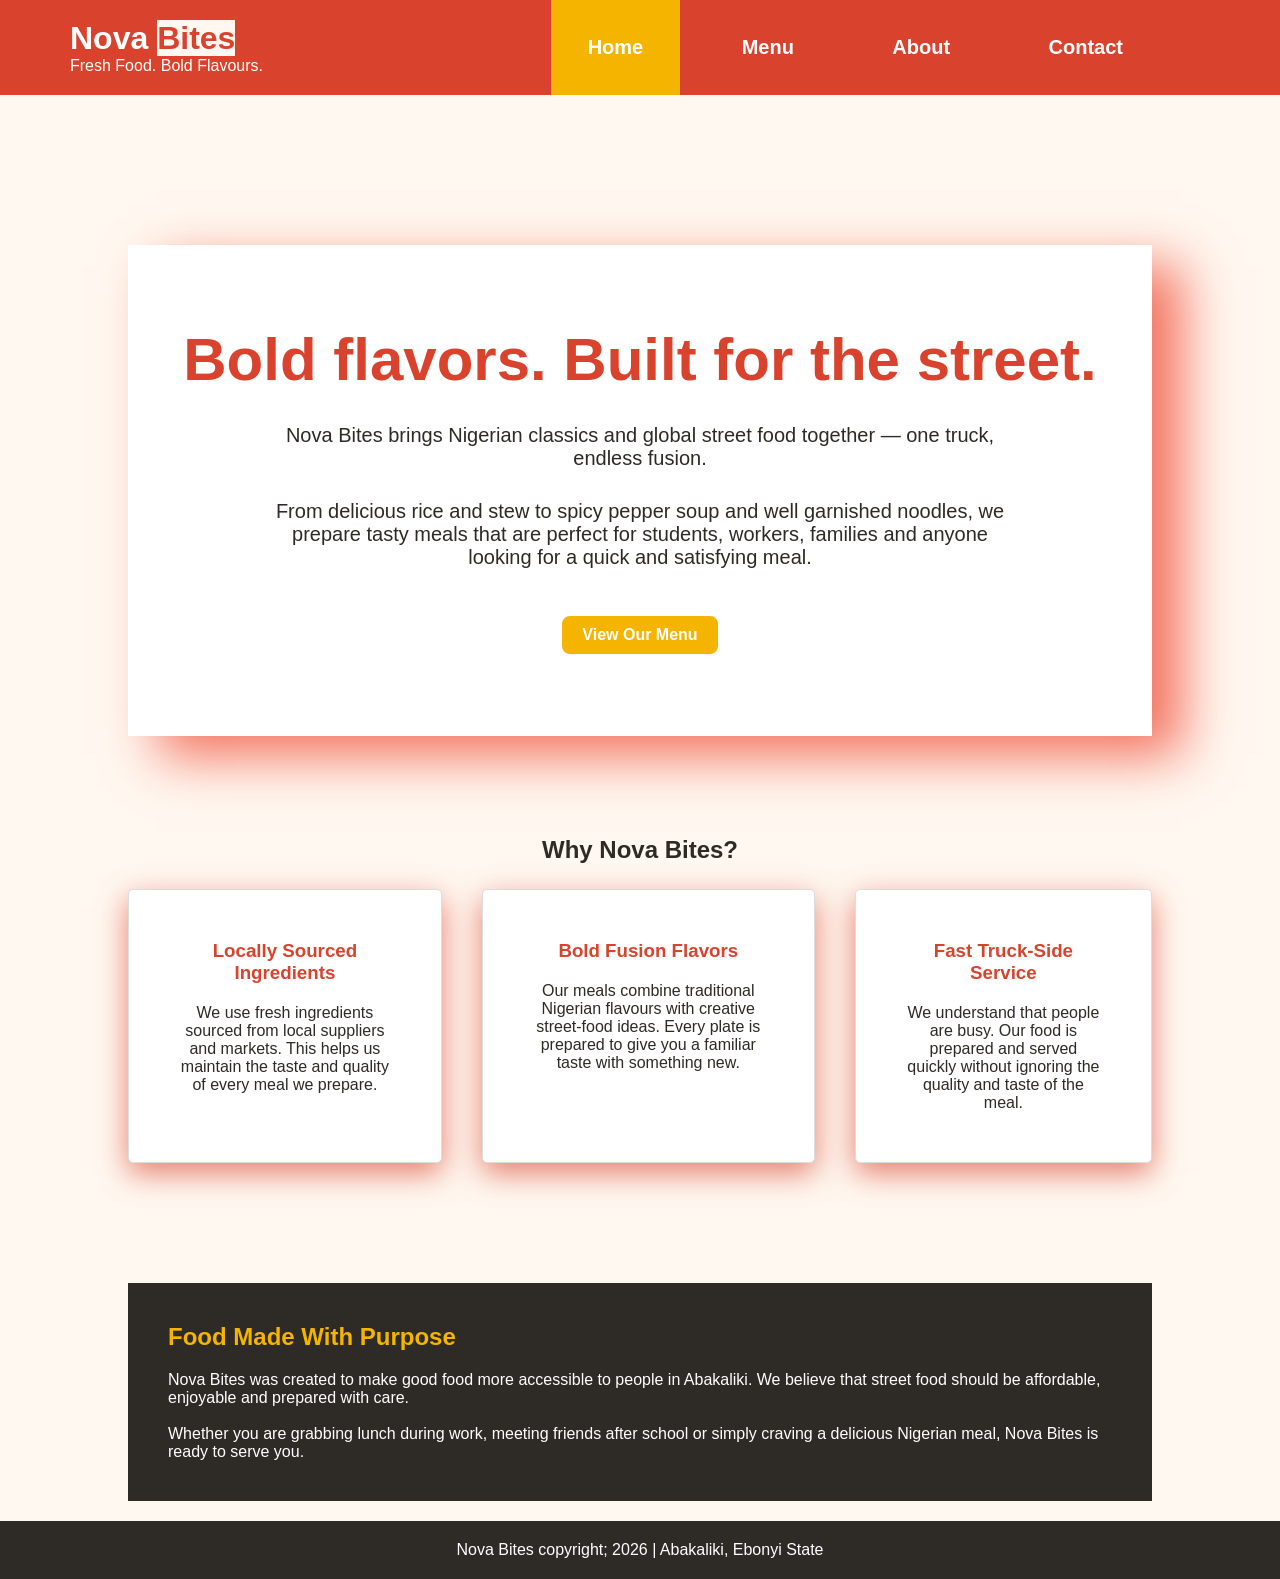
<file: novabite/index.html>
<!DOCTYPE html>
<html lang="en">
<head>
    <meta charset="UTF-8">
    <meta name="viewport" content="width=device-width, initial-scale=1.0">
    <title>Nova Bites | Home</title>
    <link rel="stylesheet" href="style.css">
</head>

<body>

<header>
    <div class="logo">
        <h1>Nova <span>Bites</span></h1>
        <p>Fresh Food. Bold Flavours.</p>
    </div>

    <nav>
        <a href="index.html" class="active">Home</a>
        <a href="menu.html">Menu</a>
        <a href="about.html">About</a>
        <a href="contact.html">Contact</a>
    </nav>
</header>

<main>

    <section class="welcome">
        <h2>Bold flavors. Built for the street.</h2>

        <p>
            Nova Bites brings Nigerian classics and global street food
            together — one truck, endless fusion.
        </p>

        <p>
            From delicious rice and stew to spicy pepper soup and well
            garnished noodles, we prepare tasty meals that are perfect
            for students, workers, families and anyone looking for
            a quick and satisfying meal.
        </p>

        <a class="button" href="menu.html">View Our Menu</a>
    </section>

    <section class="why">
        <h2>Why Nova Bites?</h2>

        <div class="features">

            <article>
                <h3>Locally Sourced Ingredients</h3>
                <p>
                    We use fresh ingredients sourced from local suppliers
                    and markets. This helps us maintain the taste and
                    quality of every meal we prepare.
                </p>
            </article>

            <article>
                <h3>Bold Fusion Flavors</h3>
                <p>
                    Our meals combine traditional Nigerian flavours with
                    creative street-food ideas. Every plate is prepared
                    to give you a familiar taste with something new.
                </p>
            </article>

            <article>
                <h3>Fast Truck-Side Service</h3>
                <p>
                    We understand that people are busy. Our food is
                    prepared and served quickly without ignoring the
                    quality and taste of the meal.
                </p>
            </article>

        </div>
    </section>

    <section class="story">
        <h2>Food Made With Purpose</h2>

        <p>
            Nova Bites was created to make good food more accessible
            to people in Abakaliki. We believe that street food should
            be affordable, enjoyable and prepared with care.
        </p><br>

        <p>
            Whether you are grabbing lunch during work, meeting friends
            after school or simply craving a delicious Nigerian meal,
            Nova Bites is ready to serve you.
        </p>
    </section>

</main>

<footer>
    <p>Nova Bites copyright; 2026 | Abakaliki, Ebonyi State</p>
</footer>

</body>
</html>
</file>
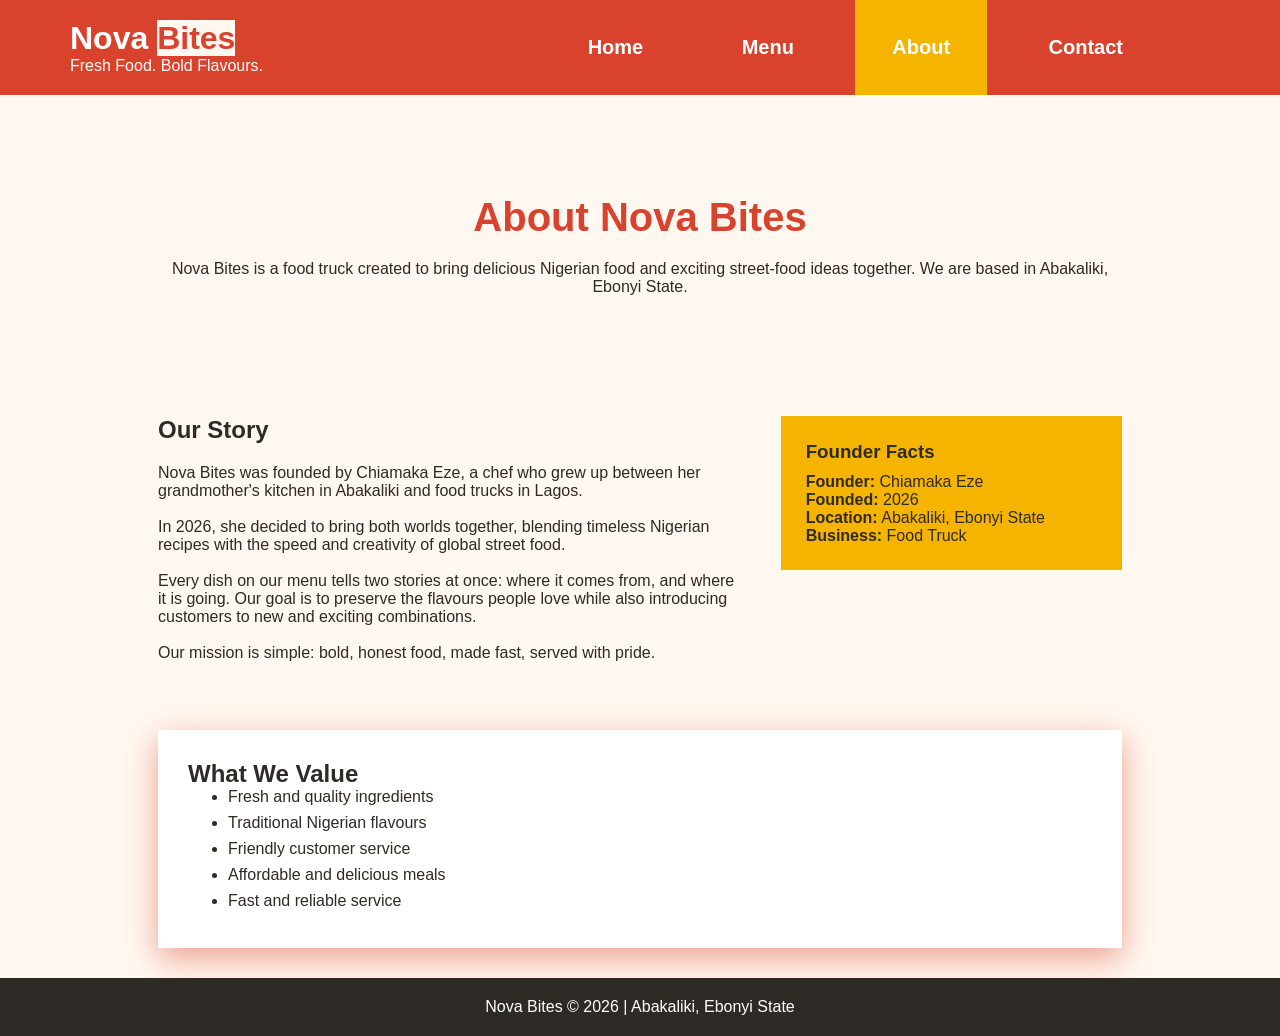
<file: novabite/about.html>
<!DOCTYPE html>
<html lang="en">
<head>
    <meta charset="UTF-8">
    <meta name="viewport" content="width=device-width, initial-scale=1.0">
    <title>Nova Bites | About Us</title>
    <link rel="stylesheet" href="style.css">
</head>

<body>

<header>
    <div class="logo">
        <h1>Nova <span>Bites</span></h1>
        <p>Fresh Food. Bold Flavours.</p>
    </div>

    <nav>
        <a href="index.html">Home</a>
        <a href="menu.html">Menu</a>
        <a href="about.html"  class="active">About</a>
        <a href="contact.html">Contact</a>
    </nav>
</header>

<main>

    <section class="page-heading">
        <h2>About Nova Bites</h2>

        <p>
            Nova Bites is a food truck created to bring delicious
            Nigerian food and exciting street-food ideas together.
            We are based in Abakaliki, Ebonyi State.
        </p>
    </section>

    <section class="about-content">

        <div>
            <h2>Our Story</h2>

            <p>
                Nova Bites was founded by Chiamaka Eze, a chef who grew
                up between her grandmother's kitchen in Abakaliki and
                food trucks in Lagos.
            </p><br>

            <p>
                In 2026, she decided to bring both worlds together,
                blending timeless Nigerian recipes with the speed and
                creativity of global street food.
            </p><br>

            <p>
                Every dish on our menu tells two stories at once:
                where it comes from, and where it is going. Our goal
                is to preserve the flavours people love while also
                introducing customers to new and exciting combinations.
            </p><br>

            <p>
                Our mission is simple: bold, honest food, made fast,
                served with pride.
            </p><br>
        </div>

        <aside>
            <h3>Founder Facts</h3>

            <p><strong>Founder:</strong> Chiamaka Eze</p>

            <p><strong>Founded:</strong> 2026</p>

            <p><strong>Location:</strong> Abakaliki, Ebonyi State</p>

            <p><strong>Business:</strong> Food Truck</p>
        </aside>

    </section>

    <section class="values">

        <h2>What We Value</h2>

        <ul>
            <li>Fresh and quality ingredients</li>
            <li>Traditional Nigerian flavours</li>
            <li>Friendly customer service</li>
            <li>Affordable and delicious meals</li>
            <li>Fast and reliable service</li>
        </ul>

    </section>

</main>

<footer>
    <p>Nova Bites &copy; 2026 | Abakaliki, Ebonyi State</p>
</footer>

</body>
</html>
</file>
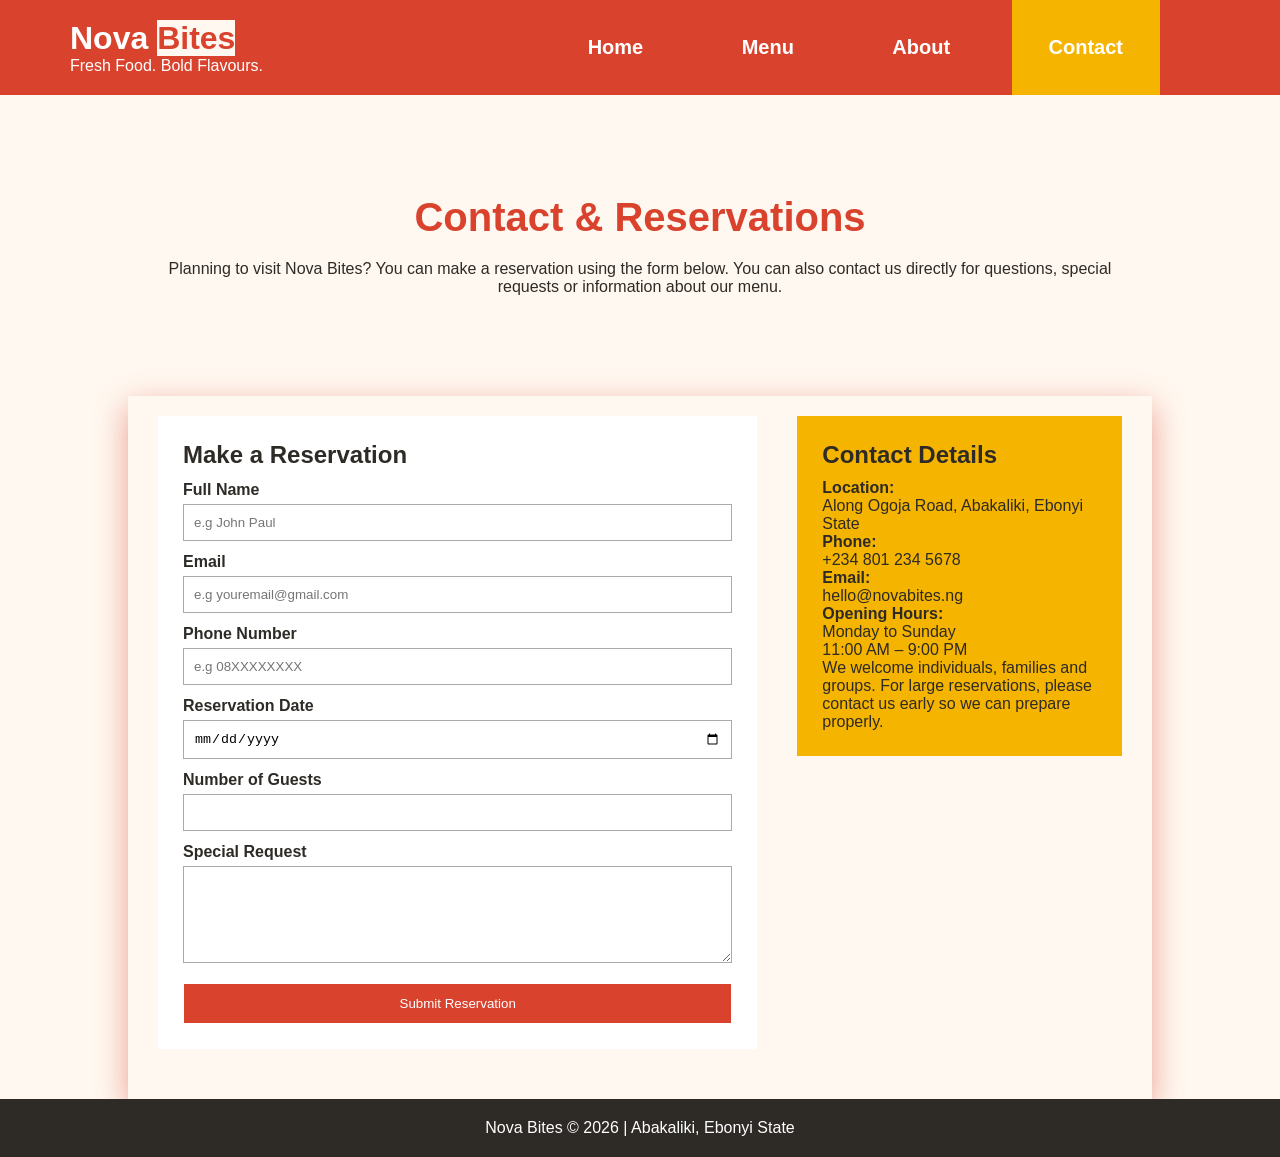
<file: novabite/contact.html>
<!DOCTYPE html>
<html lang="en">
<head>
    <meta charset="UTF-8">
    <meta name="viewport" content="width=device-width, initial-scale=1.0">
    <title>Nova Bites | Contact</title>
    <link rel="stylesheet" href="style.css">
</head>

<body>

<header>
    <div class="logo">
        <h1>Nova <span>Bites</span></h1>
        <p>Fresh Food. Bold Flavours.</p>
    </div>

    <nav>
        <a href="index.html">Home</a>
        <a href="menu.html">Menu</a>
        <a href="about.html">About</a>
        <a href="contact.html" class="active">Contact</a>
    </nav>
</header>

<main>

    <section class="page-heading">
        <h2>Contact & Reservations</h2>

        <p>
            Planning to visit Nova Bites? You can make a reservation
            using the form below. You can also contact us directly
            for questions, special requests or information about our menu.
        </p>
    </section>

    <section class="contact-area">

        <div class="form-box">

            <h2>Make a Reservation</h2>

            <form>

                <label for="name">Full Name</label>
                <input type="text" id="name" name="name" required placeholder="e.g John Paul">

                <label for="email">Email</label>
                <input type="email" id="email" name="email" required placeholder="e.g youremail@gmail.com">

                <label for="phone">Phone Number</label>
                <input type="tel" id="phone" name="phone" required placeholder="e.g 08XXXXXXXX">

                <label for="date">Reservation Date</label>
                <input type="date" id="date" name="date" required>

                <label for="guests">Number of Guests</label>
                <input type="number" id="guests" name="guests" min="1" required>

                <label for="message">Special Request</label>
                <textarea id="message" name="message" rows="5"></textarea>

                <button type="submit">Submit Reservation</button>

            </form>

        </div>

        <aside class="contact-info">

            <h2>Contact Details</h2>

            <p>
                <strong>Location:</strong><br>
                Along Ogoja Road, Abakaliki, Ebonyi State
            </p>

            <p>
                <strong>Phone:</strong><br>
                +234 801 234 5678
            </p>

            <p>
                <strong>Email:</strong><br>
                hello@novabites.ng
            </p>

            <p>
                <strong>Opening Hours:</strong><br>
                Monday to Sunday<br>
                11:00 AM – 9:00 PM
            </p>

            <p>
                We welcome individuals, families and groups.
                For large reservations, please contact us early
                so we can prepare properly.
            </p>

        </aside>

    </section>

</main>

<footer>
    <p>Nova Bites &copy; 2026 | Abakaliki, Ebonyi State</p>
</footer>

</body>
</html>
</file>
<file: novabite/style.css>
* {
    box-sizing: border-box;
    margin: 0;
    text-decoration: none;
}

body {
    font-family: Arial, sans-serif;
    background-color: #fff8f0;
    color: #2e2a26;
}

/* Header */

header {
    background-color: #d9432e;
    color: white;
    padding: 20px;
    display: flex;
    justify-content: space-between;
    align-items: center;
}
span{
    color: #d9432e;
    background-color: #fff8f0;
}
.logo{
    margin-left: 50px;
}
nav{
    margin-right: 100px;
}
nav a {
    color: white;
    margin-left: 20px;
    font-weight: 600;
    padding: 37px;
    font-size: 20px;
}

nav a:hover {
    background-color: #f4b400;
    transition: all 0.3s ease-in-out;
    
}

.active{
    background-color: #f4b400;
}

/* General sections */

main {
    max-width: 80%;
    margin: auto;
}

.welcome {
    margin-top: 150px;
    text-align: center;
    padding: 80px 30px;
    background-color: #fff;
    box-shadow: 30px 20px 50px #ec1c019c;
}

.welcome h2 {
    font-size: 60px;
    color: #d9432e;
}

.welcome p {
    max-width: 750px;
    margin: 30px auto;
    font-size: 20px;
}

.button {
    display: inline-block;
    background-color: #f4b400;
    color: white;
    padding: 10px 20px;
    margin-top: 15px;
    border-radius: 10px;
    font-weight: 600;
    border: 2px solid;
}

.button:hover {
    background-color: white;
    color: #f4b400;
    border: 2px dashed #f4b400;
    transition: all 0.3s ease-in-out;
}

/* Home page */

.why {
    padding: 100px 0px;
    text-align: center;
}

.features {
    display: flex;
    gap: 40px;
    margin-top: 25px;
}

.features article {
    background-color: white;
    padding: 50px;
    border: 1px solid #ddd;
    box-shadow: 0px 10px 30px #d9422eac;
    border-radius: 5px;
}

.features article:hover{
    scale: 1.1;
    transition: all 0.3s ease-in-out;
}

.features h3 {
    color: #d9432e;
    margin-bottom: 20px;
}

.story {
    background-color: #2e2a26;
    color: white;
    padding: 40px;
    margin: 20px 0;
}

.story h2 {
    color: #f4b400;
    margin-bottom: 20px;
}

/* Page headings */

.page-heading {
    text-align: center;
    padding: 100px 30px;
}

.page-heading h2 {
    color: #d9432e;
    font-size: 40px;
    padding-bottom: 20px;
}

/* Menu */

.menu {
    display: grid;
    grid-template-columns: repeat(2, 1fr);
    gap: 20px;
    padding: 20px 50px;
    
}

.img{
    width: 30%;
    margin-bottom: 20px;
    border-radius: 5px;

}

.food {
    background-color: white;
    padding: 20px;
    border-left: 5px solid #d9432e;
    width: 80%;
    
    box-shadow: 0px 10px 30px #d9422e7e;
}

.food:hover{
    scale: 1.03;
    transition: all 0.3s ease-in-out;
}

.food h3 {
    margin-top: 0;
    margin-bottom: 20px;
}

.price {
    color: #d9432e;
    font-weight: bold;
    font-size: 20px;
    margin-bottom: 10px;
}

.menu-note {
    margin: 30px;
    padding: 30px;
    background-color: #f4b400;
    border-radius: 10px;
}
.menu-note h2{
    margin-bottom: 10px;
}

/* About */

.about-content {
    display: flex;
    gap: 40px;
    padding: 20px 30px;
}

.about-content div {
    flex: 2;
}

.about-content div h2{
    margin-bottom: 20px;
}

.about-content aside {
    flex: 1;
    background-color: #f4b400;
    padding: 25px;
    height: fit-content;
}

.values {
    background-color: white;
    margin: 30px;
    padding: 30px;
    
    box-shadow: 0px 10px 30px #d9422e7e;
}

.values li {
    margin-bottom: 8px;
}

/* Contact */

.contact-area {
    display: flex;
    gap: 40px;
    padding: 20px 30px 50px;
    
    box-shadow: 0px 10px 30px #d9422e7e;
}


.form-box {
    flex: 2;
    background-color: white;
    padding: 25px;
}

.contact-info {
    flex: 1;
    background-color: #f4b400;
    padding: 25px;
    height: fit-content;
}
.contact-info h2{
    margin-bottom: 10px;
}

form {
    display: flex;
    flex-direction: column;
}

label {
    margin-top: 12px;
    font-weight: bold;
}

input,
textarea {
    padding: 10px;
    margin-top: 5px;
    border: 1px solid #aaa;
}

button {
    margin-top: 20px;
    padding: 12px;
    background-color: #d9432e;
    color: white;
    border: none;
    cursor: pointer;
    border: 1px solid;
}
button:hover {
    background-color: white;
    color: #d9432e;
    border: 1px solid #d9432e;
    transition: all 0.3s ease-in-out;
}

aside h3{
    margin-bottom: 10px;
}
/* Footer */

footer {
    background-color: #2e2a26;
    color: white;
    text-align: center;
    padding: 20px;
}

/* Mobile */

@media (max-width: 700px) {
    main{
        max-width: 100%;
    }
    .welcome{
        margin-top: 0px;
        height: 80vh;
        padding-top: 30%;
    }
    .features{
        gap: 5px;
    }
    .features>article{
        height: 300px;
    }
    .features>article>h3{
        font-size: 30px;
    }
    .features>article:hover{
        scale: 1;
    }
    .features>article>p{
        font-size: 20px;
    }
    header {
        flex-direction: column;
    }
    .logo{
        margin: 0;
    }
    nav {
        margin-top: 15px;
        margin-left: 0px;
        margin-right: 0;
    }
    .active{
        background-color:#d9432e;
    }

    nav a {
        padding: 0;
        font-size: 15px;
    }

    .features,
    .about-content,
    .contact-area {
        flex-direction: column;
    }

    .menu {
        grid-template-columns: 1fr;
    }

    .welcome h2 {
        font-size: 30px;
    }
    .food{
        width: 100%;
    }
}
</file>
